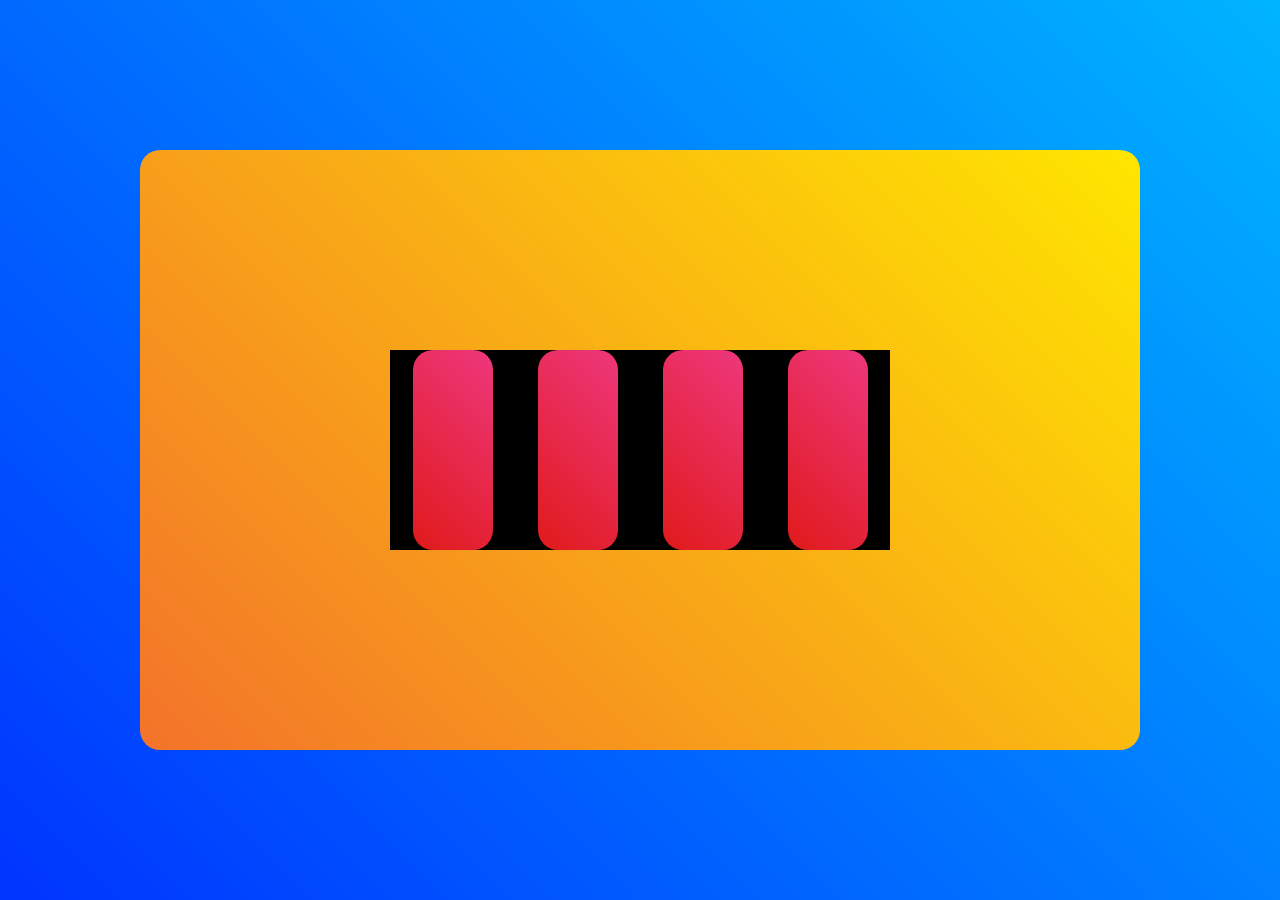
<file: index.html>
<!DOCTYPE html>
<html lang="pt-br">
<head>
    <meta charset="UTF-8">
    <meta http-equiv="X-UA-Compatible" content="IE=edge">
    <meta name="viewport" content="width=device-width, initial-scale=1.0">
    <title>DESAFIO</title>
    <link rel="stylesheet" href="style.css">
</head>
<body>
    <div class="yellowbox">
        <div class="blackbox">
        <div class="redbox"></div>
        <div class="redbox"></div>
        <div class="redbox"></div>
        <div class="redbox"></div>
    </div>
    </div>     
</body>
</html>
</file>
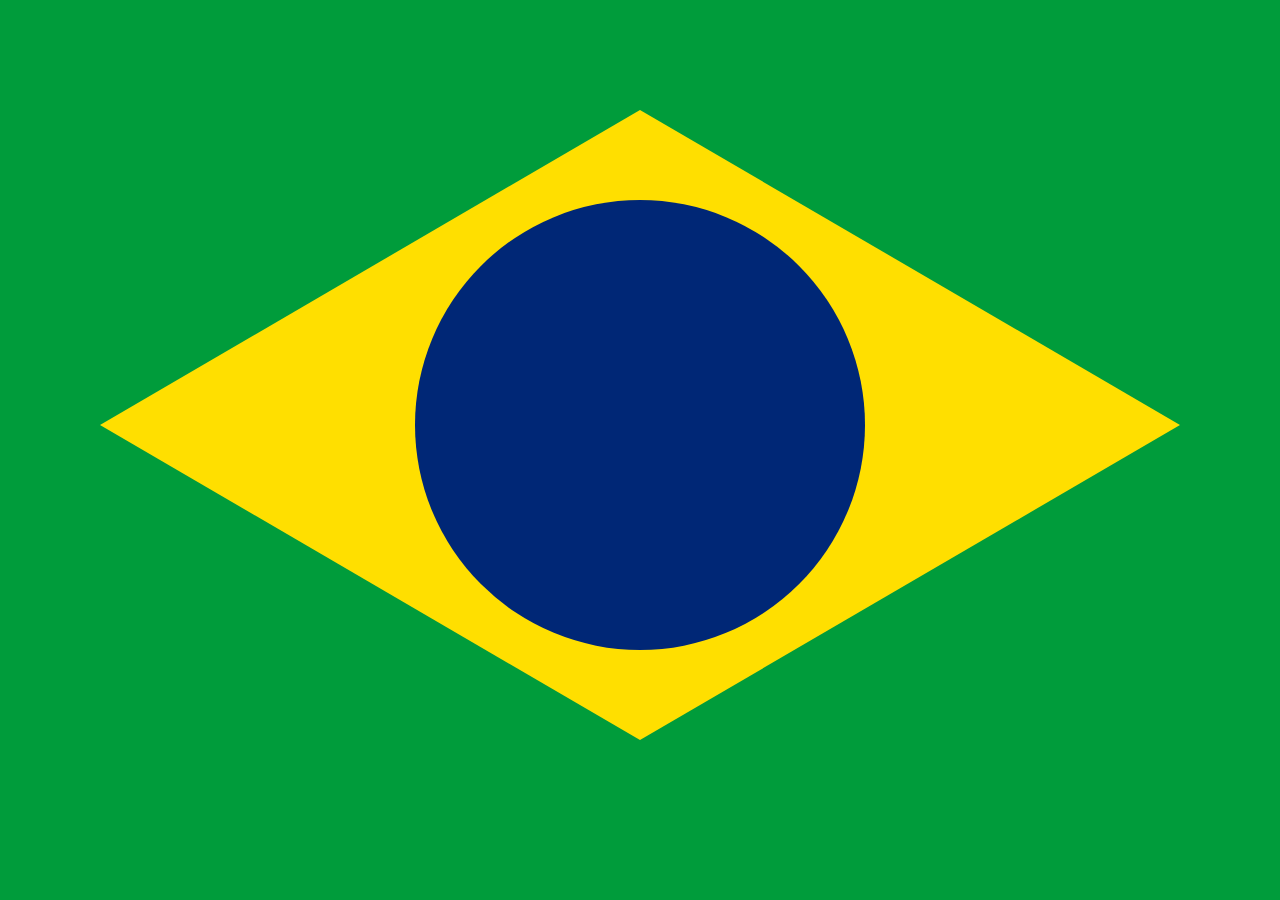
<file: bandeira.html>
<!DOCTYPE html>
<html lang="pt-br">
<head>
    <meta charset="UTF-8">
    <meta http-equiv="X-UA-Compatible" content="IE=edge">
    <meta name="viewport" content="width=device-width, initial-scale=1.0">
    
    <title>BRASIL</title>

    <style>
        body{
            background-color: rgba(0,156,59);
            margin: 0;
            width: 100%;
            height: 100vh;
            margin: 0;
            display: grid;
            flex-direction: row;
            justify-content: center;    /* HORIZONTAL */
            justify-items: center;
            align-content: center;  /* VERTICAL */
            align-items: center;
            padding: 40ph;
        }
        .triangle{
            margin: 0;
            display: flex;
            flex-direction: center;    /* AJUSTE EM LINHA */
            justify-content: center;    /* HORIZONTAL */
            justify-items: center;
            align-content: center;  /* VERTICAL */
            align-items: center;
            padding: 40ph;
        }
        .box{
            width: 1000px;
            height: 350px;  
            display: flex;
            flex-direction: column;    /* AJUSTE EM LINHA */
            justify-content: space-between;    /* HORIZONTAL */
            justify-items: center;
            align-content: center;  /* VERTICAL */
            align-items: center;
            
        }
        /*.amarelo{
            background-color: rgba(255,223,0);
            width: 500px;
            height: 500px;
            transform: rotate(45deg);
            -webkit-transform: skew(20deg);
        }*/
        .amarelo{
            color: rgba(255,223,0);
            border-left: 60px solid transparent; 
            border-right: 60px solid transparent; 
            border-bottom: 35px solid rgba(255,223,0);
            transform: scale(9);
            margin-bottom: 10;
        }
        .amarelo2{
            border-left: 60px solid transparent; 
            border-right: 60px solid transparent; 
            border-bottom: 35px solid rgba(255,223,0);
            transform: scale(9) rotate(180deg);
            
        }
        .azul{
            position: relative;
            margin-top: -400px;
            width: 450px; 
            height: 450px; 
            background: rgba(0,39,118); 
            -moz-border-radius: 500px; 
            -webkit-border-radius: 500px; 
            border-radius: 500px; 
        }
    </style>
</head>
<body>
    <div class="triangle">
    <div class="box">
        <div class="amarelo"></div>
        <div class="amarelo2"></div>
        </div>
    </div>
    <div class="azul"></div>
</body>
</html>
</file>
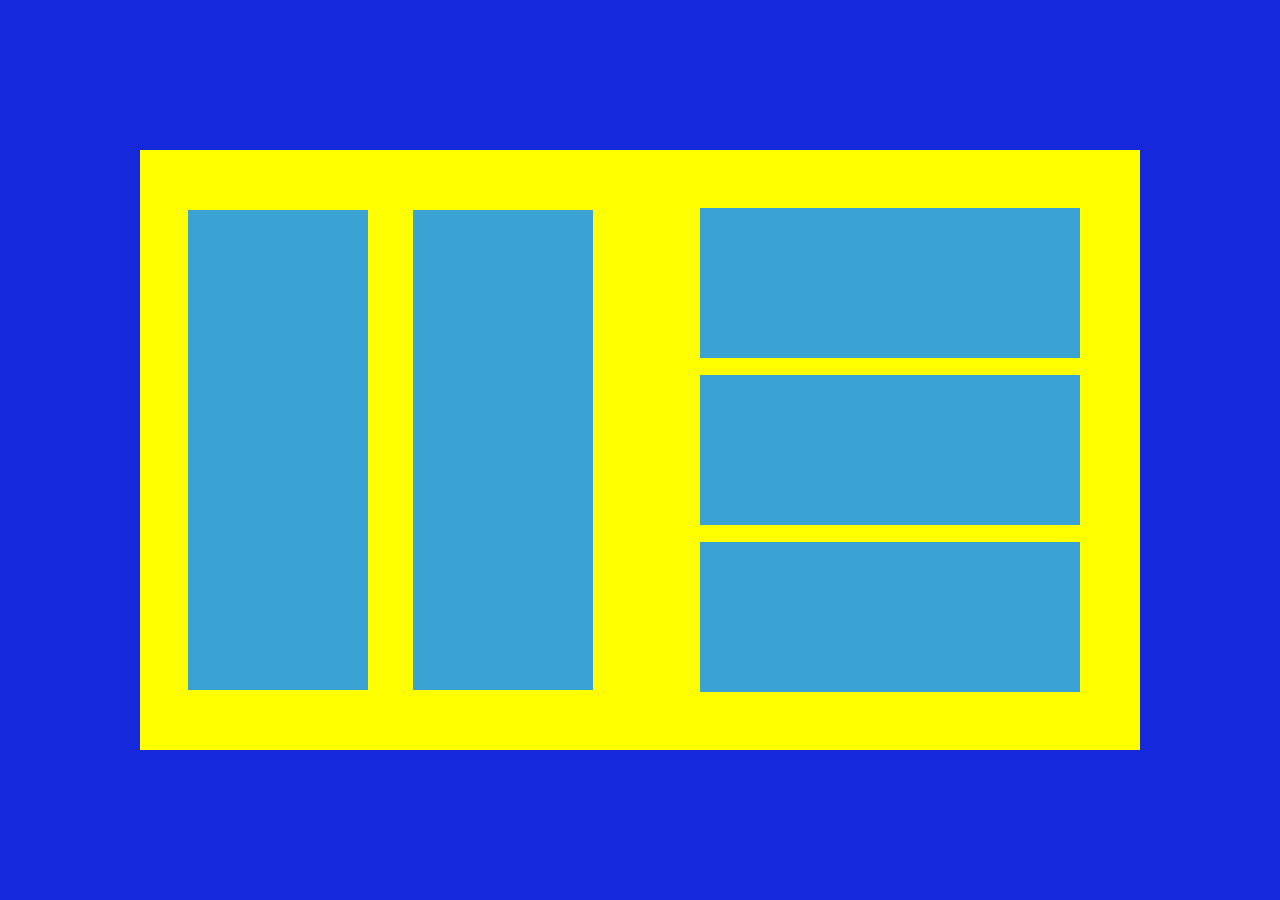
<file: teste.html>
<!DOCTYPE html>
<html lang="pt-br">
<head>
    <meta charset="UTF-8">
    <meta http-equiv="X-UA-Compatible" content="IE=edge">
    <meta name="viewport" content="width=device-width, initial-scale=1.0">
    <title>TESTE</title>
   
   <style>
        body{
        background-color: rgb(21, 41, 218);
        margin: 0;
        width: 100%;
        height: 100vh;
        display: flex;
        flex-direction: column;    /* AJUSTE EM LINHA */
        justify-content: space-around;    /* HORIZONTAL */
        justify-items: center;
        align-content: center;  /* VERTICAL */
        align-items: center;
        padding: 40ph;
        }
        .amarelo{
            width: 1000px;
            height: 600px;
            content: "";
            background-color: yellow;
            display: flex;
            flex-direction: row;    /* AJUSTE EM LINHA */
            justify-content: space-around;    /* HORIZONTAL */
            justify-items: center;
            align-content: center;  /* VERTICAL */
            align-items: center;
            padding: 20ph;
        }
        .invi1{
            width: 450px;
            height: 500px;
            content: "";
            background-color: rgba(12, 12, 12, 0);
            display: flex;
            flex-direction: row;    /* AJUSTE EM LINHA */
            justify-content: space-around;    /* HORIZONTAL */
            justify-items: center;
            align-content: center;  /* VERTICAL */
            align-items: center;
            padding: 20ph;

        }
        .invi2{
            width: 450px;
            height: 500px;
            content: "";
            background-color: rgba(12, 12, 12, 0);
            display: flex;
            flex-direction: column;    /* AJUSTE EM LINHA */
            justify-content: space-around;    /* HORIZONTAL */
            justify-items: center;
            align-content: center;  /* VERTICAL */
            align-items: center;
            padding: 20ph;

        }
        .retan1{
            width: 180px;
            height: 480px;
            content: "";
            background-color: rgb(59, 163, 211);

        }
        .retan2{
            width: 380px;
            height: 150px;
            content: "";
            background-color: rgb(59, 163, 211);
        }


    </style>

</head>
<body>
    
    <div class="amarelo">
        <div class="invi1"> 
            <div class="retan1"></div>
            <div class="retan1"></div>
            
        </div>
        
        <div class="invi2"> 
            <div class="retan2"></div>
            <div class="retan2"></div>
            <div class="retan2"></div>
    </div>
</body>
</html>
</file>
<file: style.css>
body{
    margin: 0;
    width: 100%;
    height: 100vh;
    display: flex;
    flex-direction: column;    /* AJUSTE EM LINHA */
    justify-content: space-around;    /* HORIZONTAL */
    justify-items: center;
    align-content: center;  /* VERTICAL */
    align-items: center;
    padding: 40ph;
    background-image: linear-gradient(45deg, blue, aqua);
    animation: gradient 6s ease infinite;
    background-size: 200% 200%;
}
.yellowbox{
    width: 1000px;
    height: 600px;
    content: "";
    background-image: linear-gradient(45deg, rgb(243, 115, 42), rgb(255, 230, 0));
    animation: gradient 6s ease infinite;
    background-size: 100% 100%;
    border-radius: 20px;
    display: flex;
    flex-direction: row;    /* AJUSTE EM LINHA */
    justify-content: space-around;    /* HORIZONTAL */
    justify-items: center;
    align-content: center;  /* VERTICAL */
    align-items: center;
    padding: 20ph;
}
.yellowbox:hover{
    box-shadow: 4px 4px 10px #feffff79;
}
.blackbox{
    width: 500px;
    background-color: black;
    display: flex;
    flex-direction: row;    /* AJUSTE EM LINHA */
    justify-content: space-around;    /* HORIZONTAL */
    justify-items: center;
    align-content: center;  /* VERTICAL */
    align-items: center;
    padding: 20ph;
}
.redbox{
    width: 80px;
    height: 200px;
    content: "";
    background-image: linear-gradient(45deg, rgb(224, 26, 26), rgb(238, 55, 125));
    animation: gradient 6s ease infinite;
    background-size: 100% 100%;
    border-radius: 20px;
}

@keyframes gradient {
	0% {
		background-position: 0% 50%;
	}
	50% {
		background-position: 100% 50%;
	}
	100% {
		background-position: 0% 50%;
	}
}
</file>
